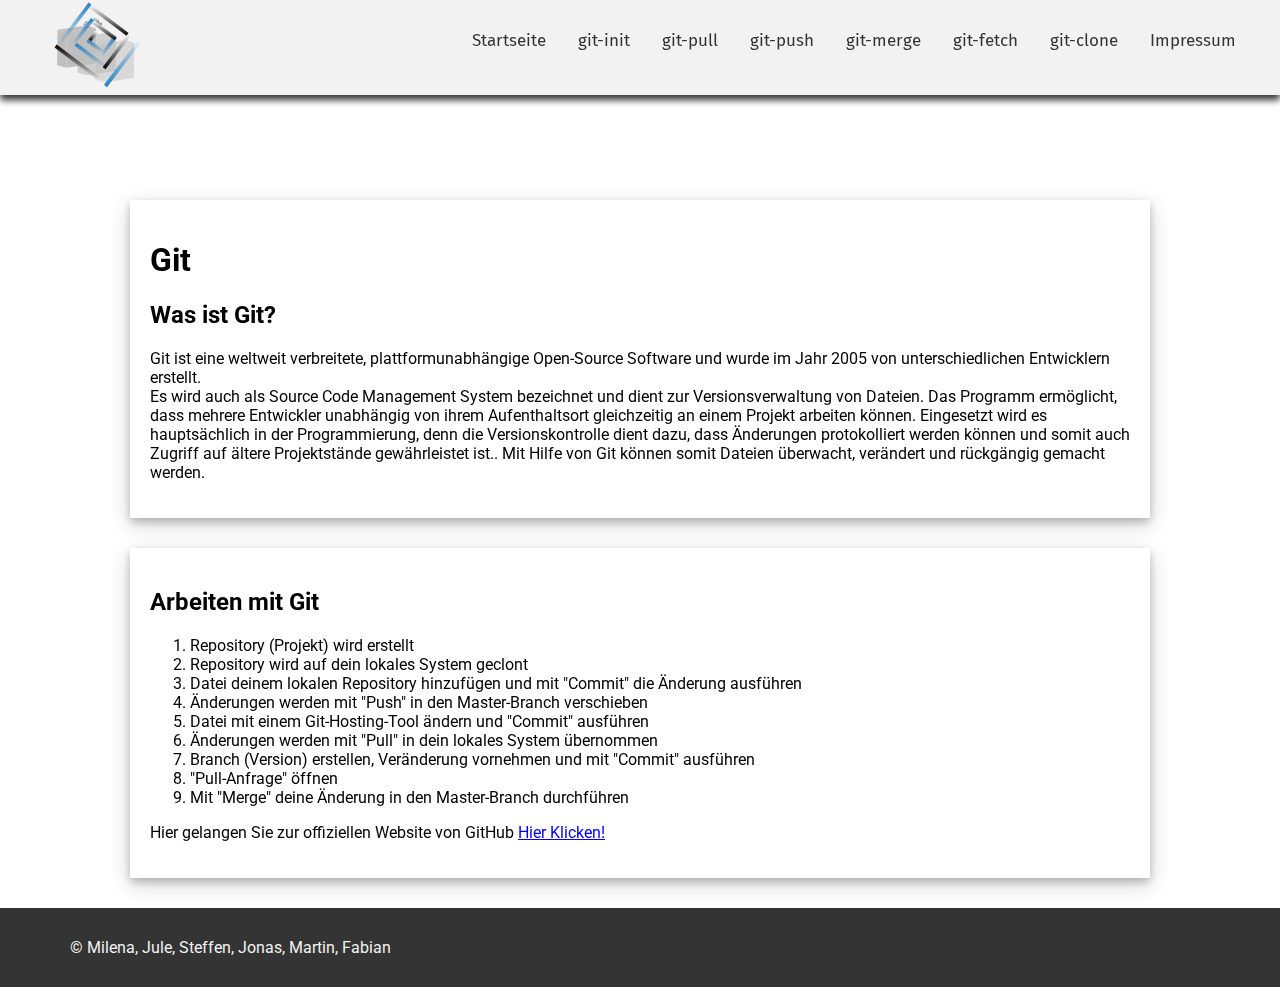
<file: index.html>
<!DOCTYPE html>
<html lang="de" dir="ltr">
  <head>
    <meta charset="utf-8">
    <link rel="stylesheet" href="main.css">
    <link href="https://unpkg.com/aos@2.3.1/dist/aos.css" rel="stylesheet">
    <script src="https://unpkg.com/aos@2.3.1/dist/aos.js"></script>

    <title>GIT Homepage</title>
  </head>

  <body>
  <script>
    AOS.init();
  </script>
    <header>

      <nav>
        <div class="logo"><img src="logo3.svg"></div>
        <ul>
         <li> <a href=index.html>Startseite</a></li>
          <li><a href=gitinit.html>git-init</a></li>
          <li> <a href=gitpull.html>git-pull</a></li>
          <li><a href=git.push.final.html>git-push</a></li>
          <li><a href=merge.html>git-merge</a></li>
          <li><a href=gitfetch.html>git-fetch</a></li>
          <li><a href=git-clone.html>git-clone</a></li>
          <li><a href=impressum.html>Impressum</a></li>
        </ul>
      </nav>

    </header>
    <div class="content">

      
      <div class="element" data-aos="zoom-in-left">
    <h1>Git</h1>
      <h2>Was ist Git?</h2>
        <p>
          Git ist eine weltweit verbreitete, plattformunabhängige Open-Source Software und wurde im Jahr 2005 von unterschiedlichen Entwicklern erstellt. <br>
          Es wird auch als Source Code Management System bezeichnet und dient zur Versionsverwaltung von Dateien. Das Programm ermöglicht, dass mehrere Entwickler unabhängig von ihrem Aufenthaltsort gleichzeitig an einem Projekt arbeiten können. Eingesetzt wird es hauptsächlich in der Programmierung, denn die Versionskontrolle dient dazu, dass Änderungen protokolliert werden können und somit auch Zugriff auf ältere Projektstände gewährleistet ist.. Mit Hilfe von Git können somit Dateien überwacht, verändert und rückgängig gemacht werden.
        </p>
      </div>
      <div class="element"data-aos="zoom-in-right">
      <h2>Arbeiten mit Git</h2>
        <ol>
          <li>Repository (Projekt) wird erstellt</li>
          <li>Repository wird auf dein lokales System geclont</li>
          <li>Datei deinem lokalen Repository hinzufügen und mit "Commit" die Änderung ausführen</li>
          <li>Änderungen werden mit "Push" in den Master-Branch verschieben</li>
          <li>Datei mit einem Git-Hosting-Tool ändern und "Commit" ausführen</li>
          <li>Änderungen werden mit "Pull" in dein lokales System übernommen</li>
          <li>Branch (Version) erstellen, Veränderung vornehmen und mit "Commit" ausführen</li>
          <li>"Pull-Anfrage" öffnen</li>
          <li>Mit "Merge" deine Änderung in den Master-Branch durchführen</li>
        </ol>
      <p>Hier gelangen Sie zur offiziellen Website von GitHub <a href="https://github.com/">Hier Klicken!</a></p>
    </div>
    </div>
  <footer>
    <span>© Milena, Jule, Steffen, Jonas, Martin, Fabian</span>
  </footer>

  </body>

</html>
</file>
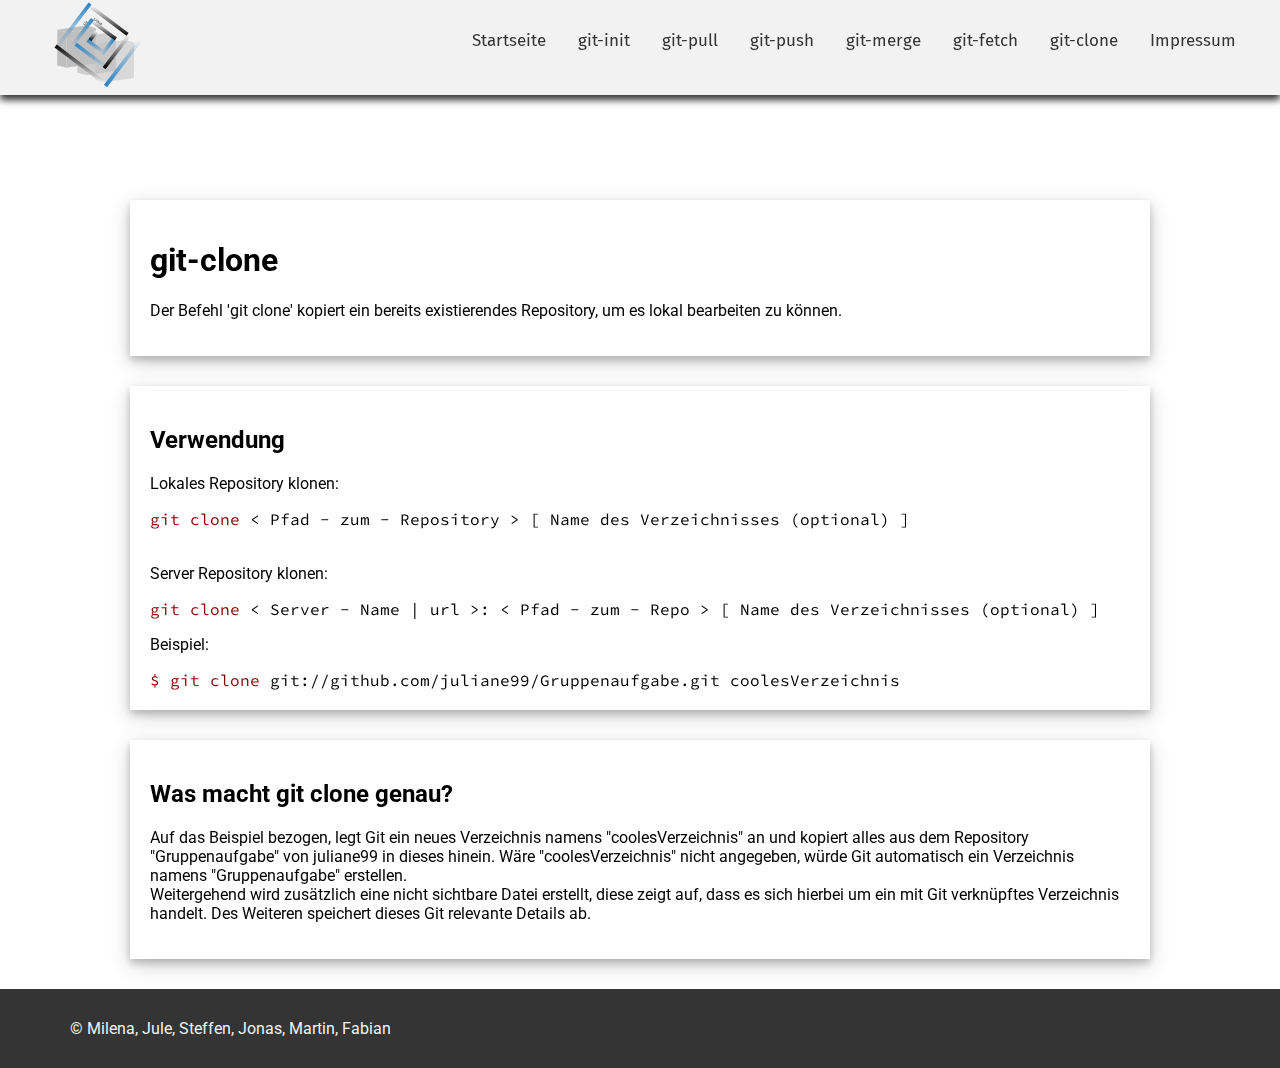
<file: git-clone.html>
<!DOCTYPE html>
<html>
<head>
    <link rel="stylesheet" href="main.css">
    <link href="https://unpkg.com/aos@2.3.1/dist/aos.css" rel="stylesheet">
    <script src="https://unpkg.com/aos@2.3.1/dist/aos.js"></script>
    <meta charset="utf-8">
    <title>GIT | CLONE</title>
    <head/>
<div>
<script>
    AOS.init();
</script>
<header>

    <nav>
        <div class="logo"><img src="logo3.svg"></div>
        <ul>
         <li> <a href=index.html>Startseite</a></li>
          <li><a href=gitinit.html>git-init</a></li>
          <li> <a href=gitpull.html>git-pull</a></li>
          <li><a href=git.push.final.html>git-push</a></li>
          <li><a href=merge.html>git-merge</a></li>
          <li><a href=gitfetch.html>git-fetch</a></li>
          <li><a href=git-clone.html>git-clone</a></li>
          <li><a href=impressum.html>Impressum</a></li>
        </ul>
      </nav>

</header>
<div class="content">
<div class="element" data-aos="zoom-in-left">

    <h1>git-clone</h1>

    <p>Der Befehl 'git clone' kopiert ein bereits existierendes Repository, um es lokal bearbeiten zu können. </p>
</div>

<div class="element" data-aos="zoom-in-right">
    <h2>Verwendung</h2>
    <p>Lokales Repository klonen:</p>
    <span class="code"><span class="red">git clone</span> < Pfad - zum - Repository > [ Name des Verzeichnisses (optional) ]</span><br><br>
    <p>Server Repository klonen:</p>
    <span class="code"><span class="red">git clone</span> < Server - Name | url >: < Pfad - zum - Repo >
[ Name des Verzeichnisses (optional) ]</span><br>
    <p>Beispiel:</p>
    <span class="code"><span class="red">$ git clone</span> git://github.com/juliane99/Gruppenaufgabe.git coolesVerzeichnis </span>
</div>

<div class="element" data-aos="zoom-in-left">
    <h2>Was macht git clone genau?</h2>
    <p>
        Auf das Beispiel bezogen, legt Git ein neues Verzeichnis namens "coolesVerzeichnis" an und kopiert alles aus dem Repository "Gruppenaufgabe" von juliane99 in dieses hinein. Wäre "coolesVerzeichnis" nicht angegeben, würde Git automatisch ein Verzeichnis namens "Gruppenaufgabe" erstellen.<br>
        Weitergehend wird zusätzlich eine nicht sichtbare Datei erstellt, diese zeigt auf, dass es sich hierbei um ein mit Git verknüpftes Verzeichnis handelt. Des Weiteren speichert dieses Git relevante Details ab.
    </p>

</div></div>
<footer>
    <span>© Milena, Jule, Steffen, Jonas, Martin, Fabian</span>
</footer>

</body>
</file>
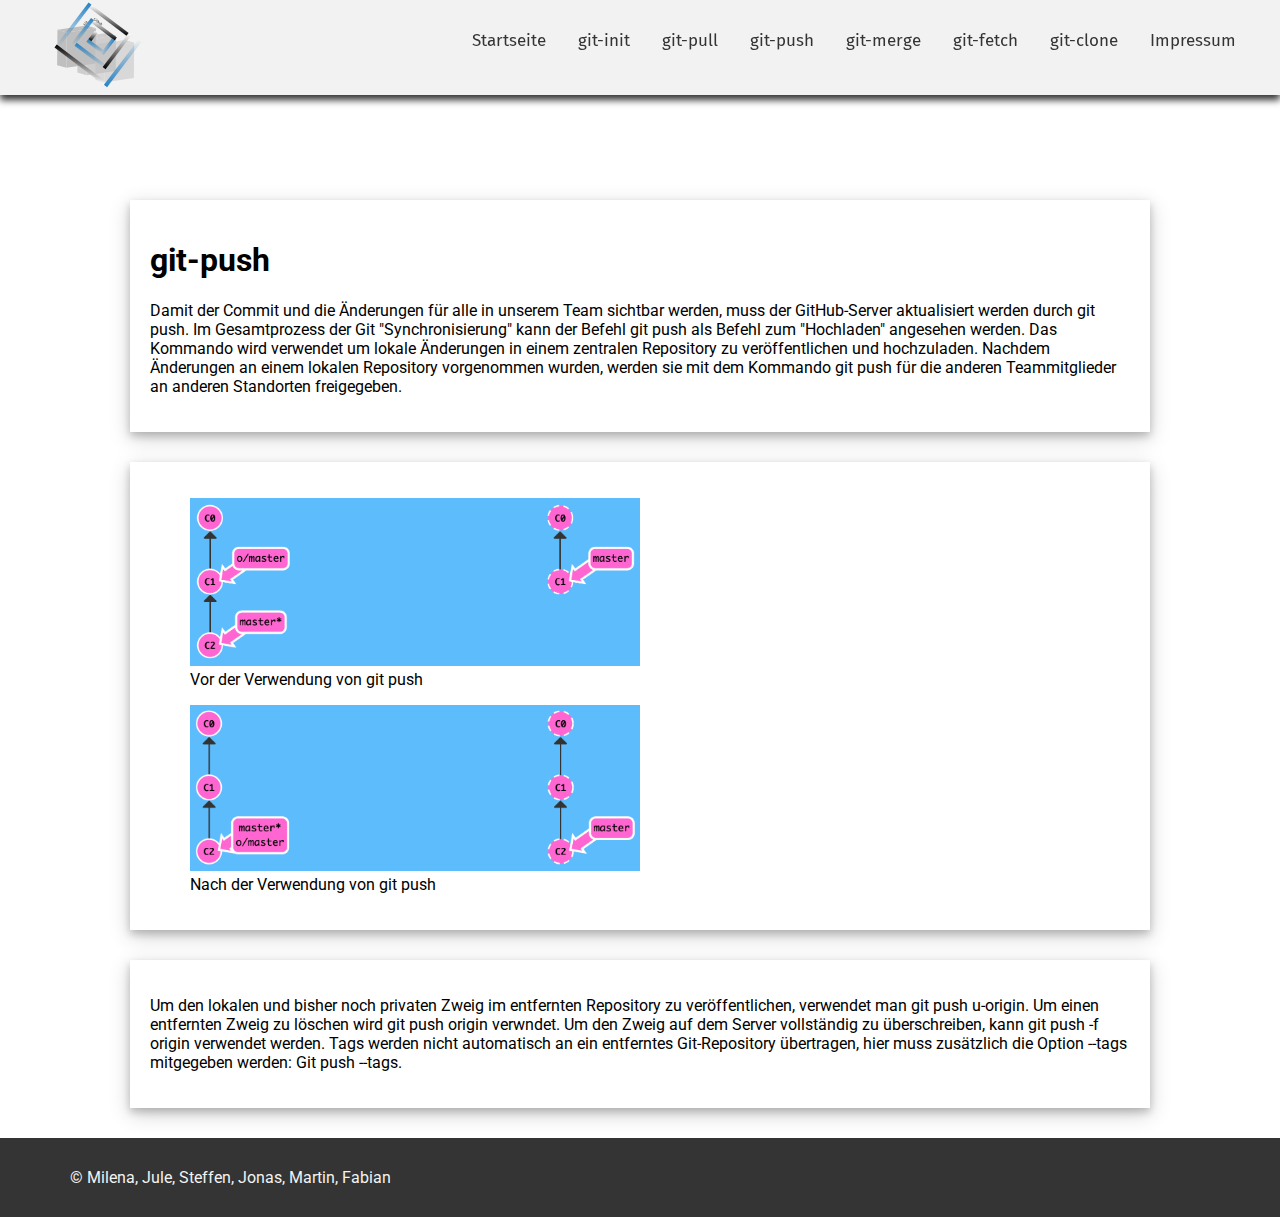
<file: git.push.final.html>
<!doctype html>
<html  lang="de" dir="ltr">
	<head>
		<meta charset="utf-8">
		<link rel="stylesheet" href="main.css">
        <link rel="stylesheet" href="main.scss">
        <link href="https://unpkg.com/aos@2.3.1/dist/aos.css" rel="stylesheet">
        <script src="https://unpkg.com/aos@2.3.1/dist/aos.js"></script>
		
		<title>git push</title>
	</head>

	<body>
		 <script>
            AOS.init();
        </script>

		<header>
			 <nav>
        <div class="logo"><img src="logo3.svg"></div>
        <ul>
         <li> <a href=index.html>Startseite</a></li>
          <li><a href=gitinit.html>git-init</a></li>
          <li> <a href=gitpull.html>git-pull</a></li>
          <li><a href=git.push.final.html>git-push</a></li>
          <li><a href=merge.html>git-merge</a></li>
          <li><a href=gitfetch.html>git-fetch</a></li>
          <li><a href=git-clone.html>git-clone</a></li>
          <li><a href=impressum.html>Impressum</a></li>
        </ul>
      </nav>
		</header>

		 <div class="content">

			<div class="element">
			<h1>git-push</h1>
				<p> Damit der Commit und die Änderungen für alle in unserem Team sichtbar werden, muss der GitHub-Server aktualisiert werden durch git push. Im Gesamtprozess der Git "Synchronisierung" kann der Befehl git push als Befehl zum "Hochladen" angesehen werden. Das Kommando wird verwendet um lokale Änderungen in einem zentralen Repository zu veröffentlichen und hochzuladen. Nachdem Änderungen an einem lokalen Repository vorgenommen wurden, werden sie mit dem Kommando git push für die anderen Teammitglieder an anderen Standorten freigegeben. </p>
			</div>
			<div class="element">

			<figure>
				<img alt="ohne Git push"   src="git push 1.png">
				<figcaption>Vor der Verwendung von git push</figcaption>
			</figure>

			<figure>
				<img alt="mit Git push"   src="git push 2.png">
				<figcaption>Nach der Verwendung von git push</figcaption>
			</figure>
				</div>
			
			<div class="element">

			<p> Um den lokalen und bisher noch privaten Zweig im entfernten Repository zu veröffentlichen, verwendet man git push u-origin. Um einen entfernten Zweig zu löschen wird git push origin verwndet. Um den Zweig auf dem Server vollständig zu überschreiben, kann git push -f origin verwendet werden. Tags werden nicht automatisch an ein entferntes Git-Repository übertragen, hier muss zusätzlich die Option --tags mitgegeben werden: Git push --tags.
			</p>
				</div>

		</div>
		<footer>
			<span>© Milena, Jule, Steffen, Jonas, Martin, Fabian</span>
		</footer>

	</body>

</html>
</file>
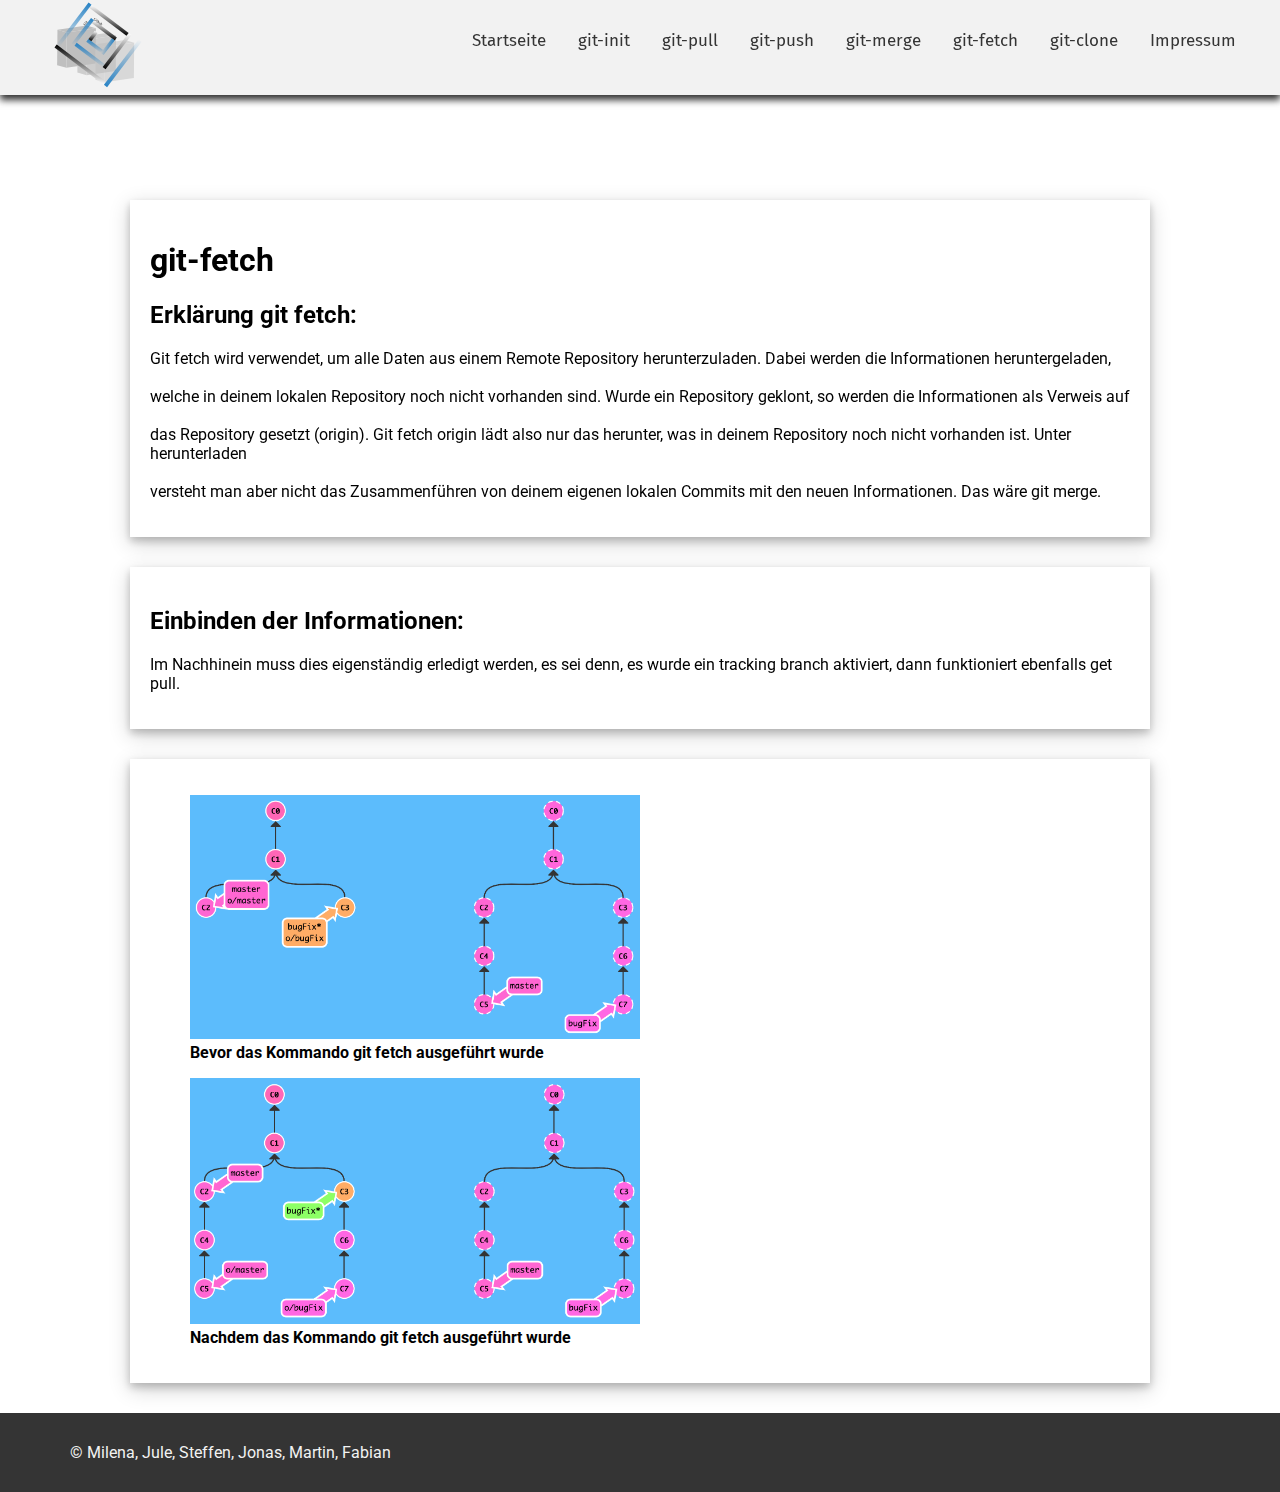
<file: gitfetch.html>
<!DOCTYPE html>
<html lang="de" dir="ltr">
    <head>
        <meta charset="utf-8">
        <title>git fetch</title>
        <link rel="stylesheet" href="main.css">
        <link rel="stylesheet" href="main.scss">
        <link href="https://unpkg.com/aos@2.3.1/dist/aos.css" rel="stylesheet">
        <script src="https://unpkg.com/aos@2.3.1/dist/aos.js"></script>
    </head>
    <body>

        <script>
            AOS.init();
        </script>

        <header>
            <nav>
        <div class="logo"><img src="logo3.svg"></div>
        <ul>
         <li> <a href=index.html>Startseite</a></li>
          <li><a href=gitinit.html>git-init</a></li>
          <li> <a href=gitpull.html>git-pull</a></li>
          <li><a href=git.push.final.html>git-push</a></li>
          <li><a href=merge.html>git-merge</a></li>
          <li><a href=gitfetch.html>git-fetch</a></li>
          <li><a href=git-clone.html>git-clone</a></li>
          <li><a href=impressum.html>Impressum</a></li>
        </ul>
      </nav>
        </header>

            <div class="content">

            <div class="element"data-aos="zoom-in-left">
                <h1>git-fetch</h1>
            <h2>Erklärung git fetch:</h2>
            <p>Git fetch wird verwendet, um alle Daten aus einem Remote Repository herunterzuladen. Dabei werden die Informationen heruntergeladen, <br><br>welche in deinem lokalen Repository noch nicht vorhanden sind. 
            Wurde ein Repository geklont, so werden die Informationen als Verweis auf <br><br> das Repository gesetzt (origin). 
            Git fetch origin lädt also nur das herunter, was in deinem Repository noch nicht vorhanden ist.
            Unter herunterladen <br><br> versteht man aber nicht das Zusammenführen von deinem eigenen lokalen Commits mit den neuen Informationen. Das wäre git merge. </p>
            <p></p>
            </div>
            
            <div class="element"data-aos="zoom-in-right">
            <h2>Einbinden der Informationen:</h2>
            <p>Im Nachhinein muss dies eigenständig erledigt werden, es sei denn, es wurde ein tracking branch aktiviert, dann funktioniert ebenfalls get pull. </p>
            </div>
       
            <div class="element">
            <figure>
                <img src="gitfetch1.png" alt="Ein Bild bevor das Kommando git fetch ausgeführt wurde">
                <figcaption><strong>Bevor das Kommando git fetch ausgeführt wurde</strong></figcaption>
                <p></p>
                <img src="gitfetch2.png" alt="Ein Bild nachdem das Kommando git fetch ausgeführt wurde">
                <figcaption><strong>Nachdem das Kommando git fetch ausgeführt wurde</strong></figcaption>
            </figure>

            </div>

            </div>
        <footer>
            <span>© Milena, Jule, Steffen, Jonas, Martin, Fabian</span>
        </footer>
        
    </body>
</html>
</file>
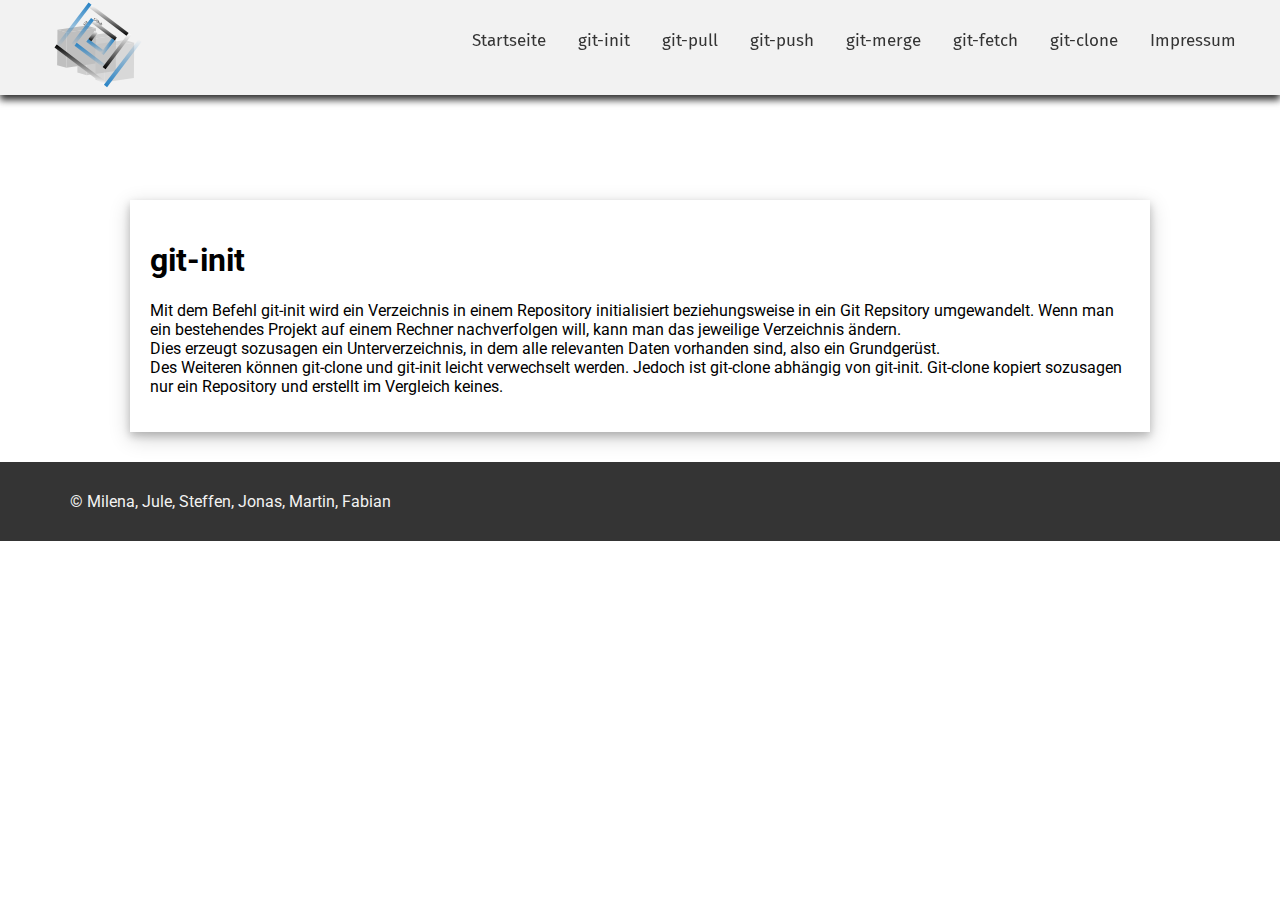
<file: gitinit.html>
<!DOCTYPE html>
<html >
<head>
	<link rel="stylesheet" href="main.css">
    <link href="https://unpkg.com/aos@2.3.1/dist/aos.css" rel="stylesheet">
   		<script src="https://unpkg.com/aos@2.3.1/dist/aos.js"></script>
	<meta charset="utf-8">
	<title>git init</title>
<head/>
<body>
<header>

	 <nav>
        <div class="logo"><img src="logo3.svg"></div>
        <ul>
         <li> <a href=index.html>Startseite</a></li>
          <li><a href=gitinit.html>git-init</a></li>
          <li> <a href=gitpull.html>git-pull</a></li>
          <li><a href=git.push.final.html>git-push</a></li>
          <li><a href=merge.html>git-merge</a></li>
          <li><a href=gitfetch.html>git-fetch</a></li>
          <li><a href=git-clone.html>git-clone</a></li>
          <li><a href=impressum.html>Impressum</a></li>
        </ul>
      </nav>
</header>
<div class="content">
<div class="element">
	<h1>git-init</h1>
	<p>
		Mit dem Befehl git-init wird ein Verzeichnis in einem Repository initialisiert beziehungsweise in ein Git Repsitory umgewandelt. 
		Wenn man ein bestehendes Projekt auf einem Rechner nachverfolgen will, kann man das jeweilige Verzeichnis ändern. 
		<br>
		Dies erzeugt sozusagen ein Unterverzeichnis, in dem alle relevanten Daten vorhanden sind, also ein Grundgerüst.
		<br>
		Des Weiteren können git-clone und git-init leicht verwechselt werden. Jedoch ist git-clone abhängig von git-init.
		Git-clone kopiert sozusagen nur ein Repository und erstellt im Vergleich keines. 
	</p>

</div>
</div>
<footer>
	<span>© Milena, Jule, Steffen, Jonas, Martin, Fabian</span>
</footer>

</body>
</file>
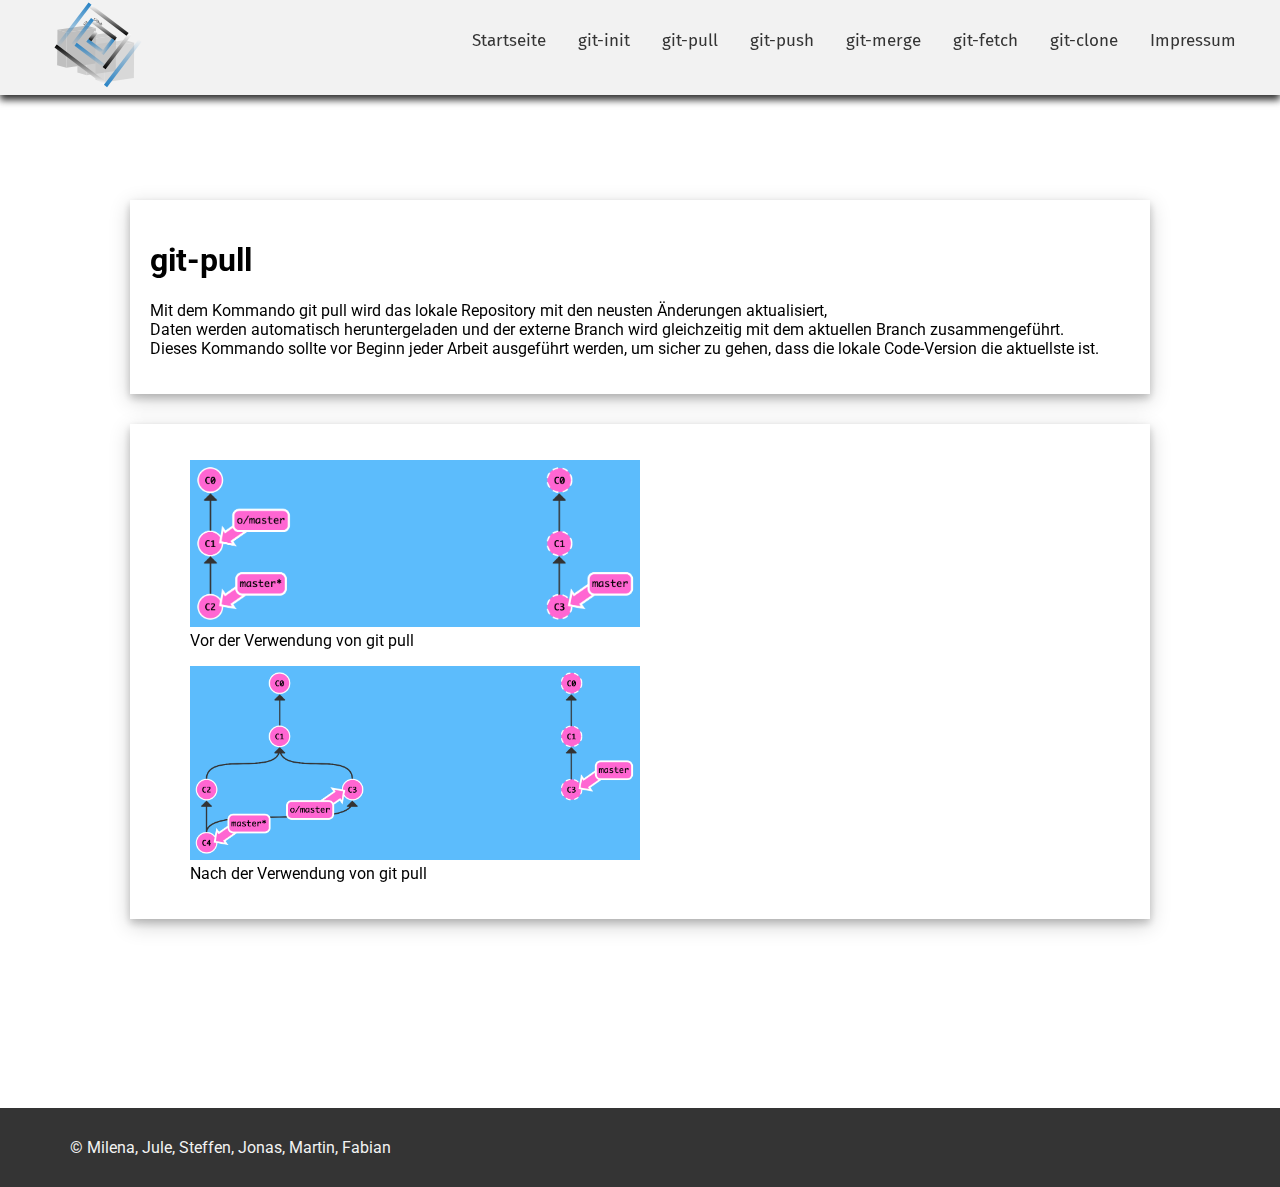
<file: gitpull.html>
<!DOCTYPE html>
<html>
	<head>

		<meta charset="utf-8">
		<link rel="stylesheet" href="main.css">
   		<link href="https://unpkg.com/aos@2.3.1/dist/aos.css" rel="stylesheet">
   		<script src="https://unpkg.com/aos@2.3.1/dist/aos.js"></script>
		
		<title>git pull</title>
		
	</head>

	<body>
	<script>
		AOS.init();
	</script>
		<header>
			 <nav>
        <div class="logo"><img src="logo3.svg"></div>
        <ul>
         <li> <a href=index.html>Startseite</a></li>
          <li><a href=gitinit.html>git-init</a></li>
          <li> <a href=gitpull.html>git-pull</a></li>
          <li><a href=git.push.final.html>git-push</a></li>
          <li><a href=merge.html>git-merge</a></li>
          <li><a href=gitfetch.html>git-fetch</a></li>
          <li><a href=git-clone.html>git-clone</a></li>
          <li><a href=impressum.html>Impressum</a></li>
        </ul>
      </nav>
		</header>

		<div class="content">
			<div class="element" data-aos="zoom-in-right">

				<h1>git-pull</h1>

					<p>Mit dem Kommando git pull wird das lokale Repository mit den neusten Änderungen aktualisiert, <br> Daten werden automatisch heruntergeladen und der externe Branch wird gleichzeitig mit dem aktuellen Branch zusammengeführt.<br> Dieses Kommando sollte vor Beginn jeder Arbeit ausgeführt werden, um sicher zu gehen, dass die lokale Code-Version die aktuellste ist. 
					</p>
			</div>

			<div class="element" data-aos="zoom-in-left">
				<figure>
						<img src="Abbildungsverzeichnis/git_pull_1.png" alt="ohne Git pull">
						<figcaption>Vor der Verwendung von git pull</figcaption>
				</figure>

				<figure>
						<img src="Abbildungsverzeichnis/git_pull_2.png" alt="mit Git pull">
					<figcaption>Nach der Verwendung von git pull</figcaption>
				</figure>
			</div>

			<div class="element" data-aos="zoom-in-right">
					<br> <p>Der Befehl git pull ist eigentlich eine Kombination aus den zwei weiteren Befehlen git fetch und git merge. Zuallererst führt git pull einen git fetch aus. Sobald die Inhalte heruntergeladen sind, tritt git pull in einen merge Workflow ein.</p>

			</div>

		</div>

		<footer>
			<span>© Milena, Jule, Steffen, Jonas, Martin, Fabian</span>
		</footer>

	</body>

</html>
</file>
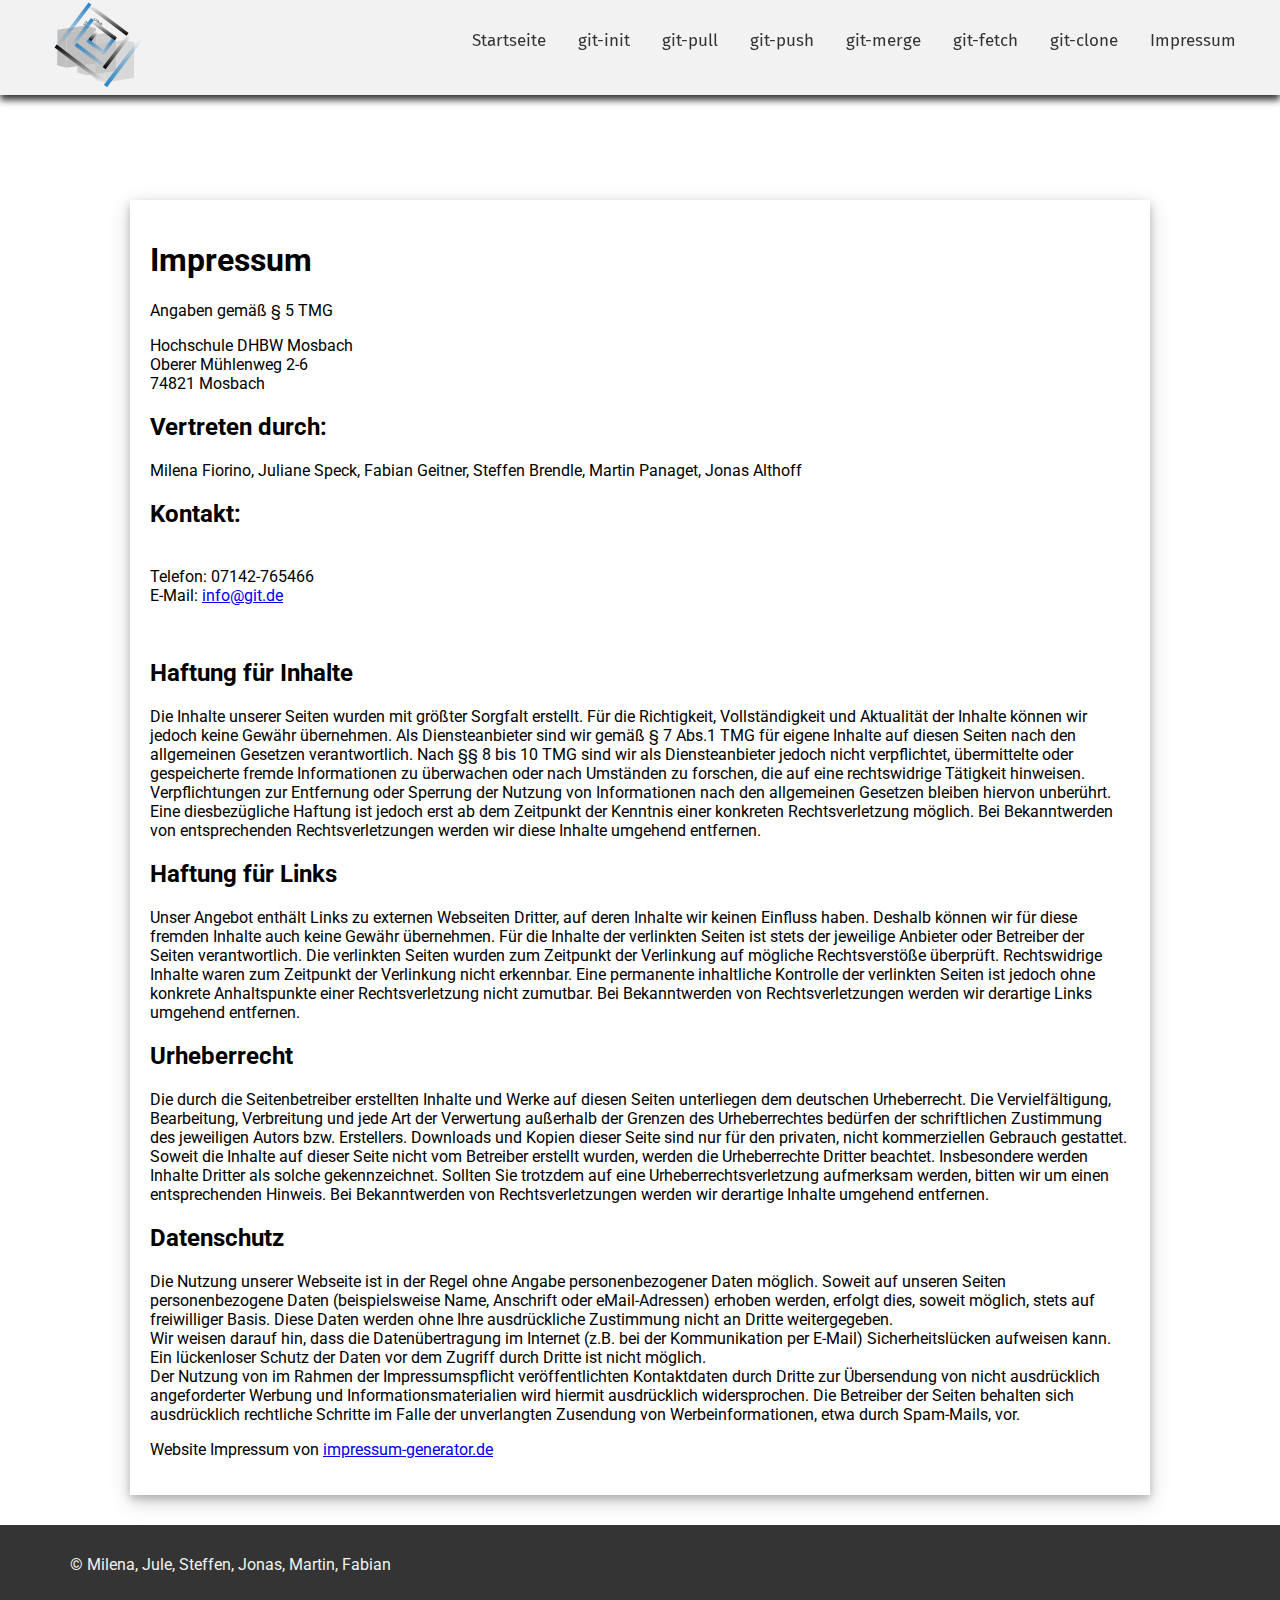
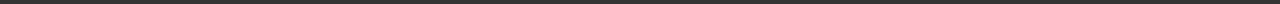
<file: impressum.html>
<!DOCTYPE html>
<html>
	<head>

		<meta charset="utf-8">
		<link rel="stylesheet" href="main.css">
   		<link href="https://unpkg.com/aos@2.3.1/dist/aos.css" rel="stylesheet">
   		<script src="https://unpkg.com/aos@2.3.1/dist/aos.js"></script>
		
		<title>Impressum</title>
		
	</head>
	<body>

		<header>
			 <nav>
        <div class="logo"><img src="logo3.svg"></div>
        <ul>
         <li> <a href=index.html>Startseite</a></li>
          <li><a href=gitinit.html>git-init</a></li>
          <li> <a href=gitpull.html>git-pull</a></li>
          <li><a href=git.push.final.html>git-push</a></li>
          <li><a href=merge.html>git-merge</a></li>
          <li><a href=gitfetch.html>git-fetch</a></li>
          <li><a href=git-clone.html>git-clone</a></li>
          <li><a href=impressum.html>Impressum</a></li>
        </ul>
      </nav>
		</header>

		<div class="content">
			<div class="element">
			<div class='impressum'>
				<h1>Impressum</h1>
					<p>Angaben gemäß § 5 TMG</p>
						<p>Hochschule DHBW Mosbach <br> Oberer Mühlenweg 2-6<br> 74821 Mosbach <br> </p>

					<h2>Vertreten durch: </h2> Milena Fiorino, Juliane Speck, Fabian Geitner, Steffen Brendle, Martin Panaget, Jonas Althoff<br></p>

					<h2>Kontakt:</h2> 
							<br>Telefon: 07142-765466<br>E-Mail: <a href='mailto:info@git.de'>info@git.de</a></br></p><br>

					<h2>Haftung für Inhalte</h2>
						<p>Die Inhalte unserer Seiten wurden mit größter Sorgfalt erstellt. Für die Richtigkeit, Vollständigkeit und Aktualität der Inhalte können wir jedoch keine Gewähr übernehmen. Als Diensteanbieter sind wir gemäß § 7 Abs.1 TMG für eigene Inhalte auf diesen Seiten nach den allgemeinen Gesetzen verantwortlich. Nach §§ 8 bis 10 TMG sind wir als Diensteanbieter jedoch nicht verpflichtet, übermittelte oder gespeicherte fremde Informationen zu überwachen oder nach Umständen zu forschen, die auf eine rechtswidrige Tätigkeit hinweisen. Verpflichtungen zur Entfernung oder Sperrung der Nutzung von Informationen nach den allgemeinen Gesetzen bleiben hiervon unberührt. Eine diesbezügliche Haftung ist jedoch erst ab dem Zeitpunkt der Kenntnis einer konkreten Rechtsverletzung möglich. Bei Bekanntwerden von entsprechenden Rechtsverletzungen werden wir diese Inhalte umgehend entfernen.</p>
					<h2>Haftung für Links</h2>
						<p>Unser Angebot enthält Links zu externen Webseiten Dritter, auf deren Inhalte wir keinen Einfluss haben. Deshalb können wir für diese fremden Inhalte auch keine Gewähr übernehmen. Für die Inhalte der verlinkten Seiten ist stets der jeweilige Anbieter oder Betreiber der Seiten verantwortlich. Die verlinkten Seiten wurden zum Zeitpunkt der Verlinkung auf mögliche Rechtsverstöße überprüft. Rechtswidrige Inhalte waren zum Zeitpunkt der Verlinkung nicht erkennbar. Eine permanente inhaltliche Kontrolle der verlinkten Seiten ist jedoch ohne konkrete Anhaltspunkte einer Rechtsverletzung nicht zumutbar. Bei Bekanntwerden von Rechtsverletzungen werden wir derartige Links umgehend entfernen.</p>
					<h2>Urheberrecht</h2>
						<p>Die durch die Seitenbetreiber erstellten Inhalte und Werke auf diesen Seiten unterliegen dem deutschen Urheberrecht. Die Vervielfältigung, Bearbeitung, Verbreitung und jede Art der Verwertung außerhalb der Grenzen des Urheberrechtes bedürfen der schriftlichen Zustimmung des jeweiligen Autors bzw. Erstellers. Downloads und Kopien dieser Seite sind nur für den privaten, nicht kommerziellen Gebrauch gestattet. Soweit die Inhalte auf dieser Seite nicht vom Betreiber erstellt wurden, werden die Urheberrechte Dritter beachtet. Insbesondere werden Inhalte Dritter als solche gekennzeichnet. Sollten Sie trotzdem auf eine Urheberrechtsverletzung aufmerksam werden, bitten wir um einen entsprechenden Hinweis. Bei Bekanntwerden von Rechtsverletzungen werden wir derartige Inhalte umgehend entfernen.</p>
					<h2>Datenschutz</h2>
						<p>Die Nutzung unserer Webseite ist in der Regel ohne Angabe personenbezogener Daten möglich. Soweit auf unseren Seiten personenbezogene Daten (beispielsweise Name, Anschrift oder eMail-Adressen) erhoben werden, erfolgt dies, soweit möglich, stets auf freiwilliger Basis. Diese Daten werden ohne Ihre ausdrückliche Zustimmung nicht an Dritte weitergegeben. <br>
						Wir weisen darauf hin, dass die Datenübertragung im Internet (z.B. bei der Kommunikation per E-Mail) Sicherheitslücken aufweisen kann. Ein lückenloser Schutz der Daten vor dem Zugriff durch Dritte ist nicht möglich. <br>
						Der Nutzung von im Rahmen der Impressumspflicht veröffentlichten Kontaktdaten durch Dritte zur Übersendung von nicht ausdrücklich angeforderter Werbung und Informationsmaterialien wird hiermit ausdrücklich widersprochen. Die Betreiber der Seiten behalten sich ausdrücklich rechtliche Schritte im Falle der unverlangten Zusendung von Werbeinformationen, etwa durch Spam-Mails, vor.</p>

						<p>Website Impressum von <a href="https://www.impressum-generator.de">impressum-generator.de</a></p>
			</div>
		</div>
		</div>
		
		<footer>
			<span>© Milena, Jule, Steffen, Jonas, Martin, Fabian</span>
		</footer>

	</body>

</html>
</file>
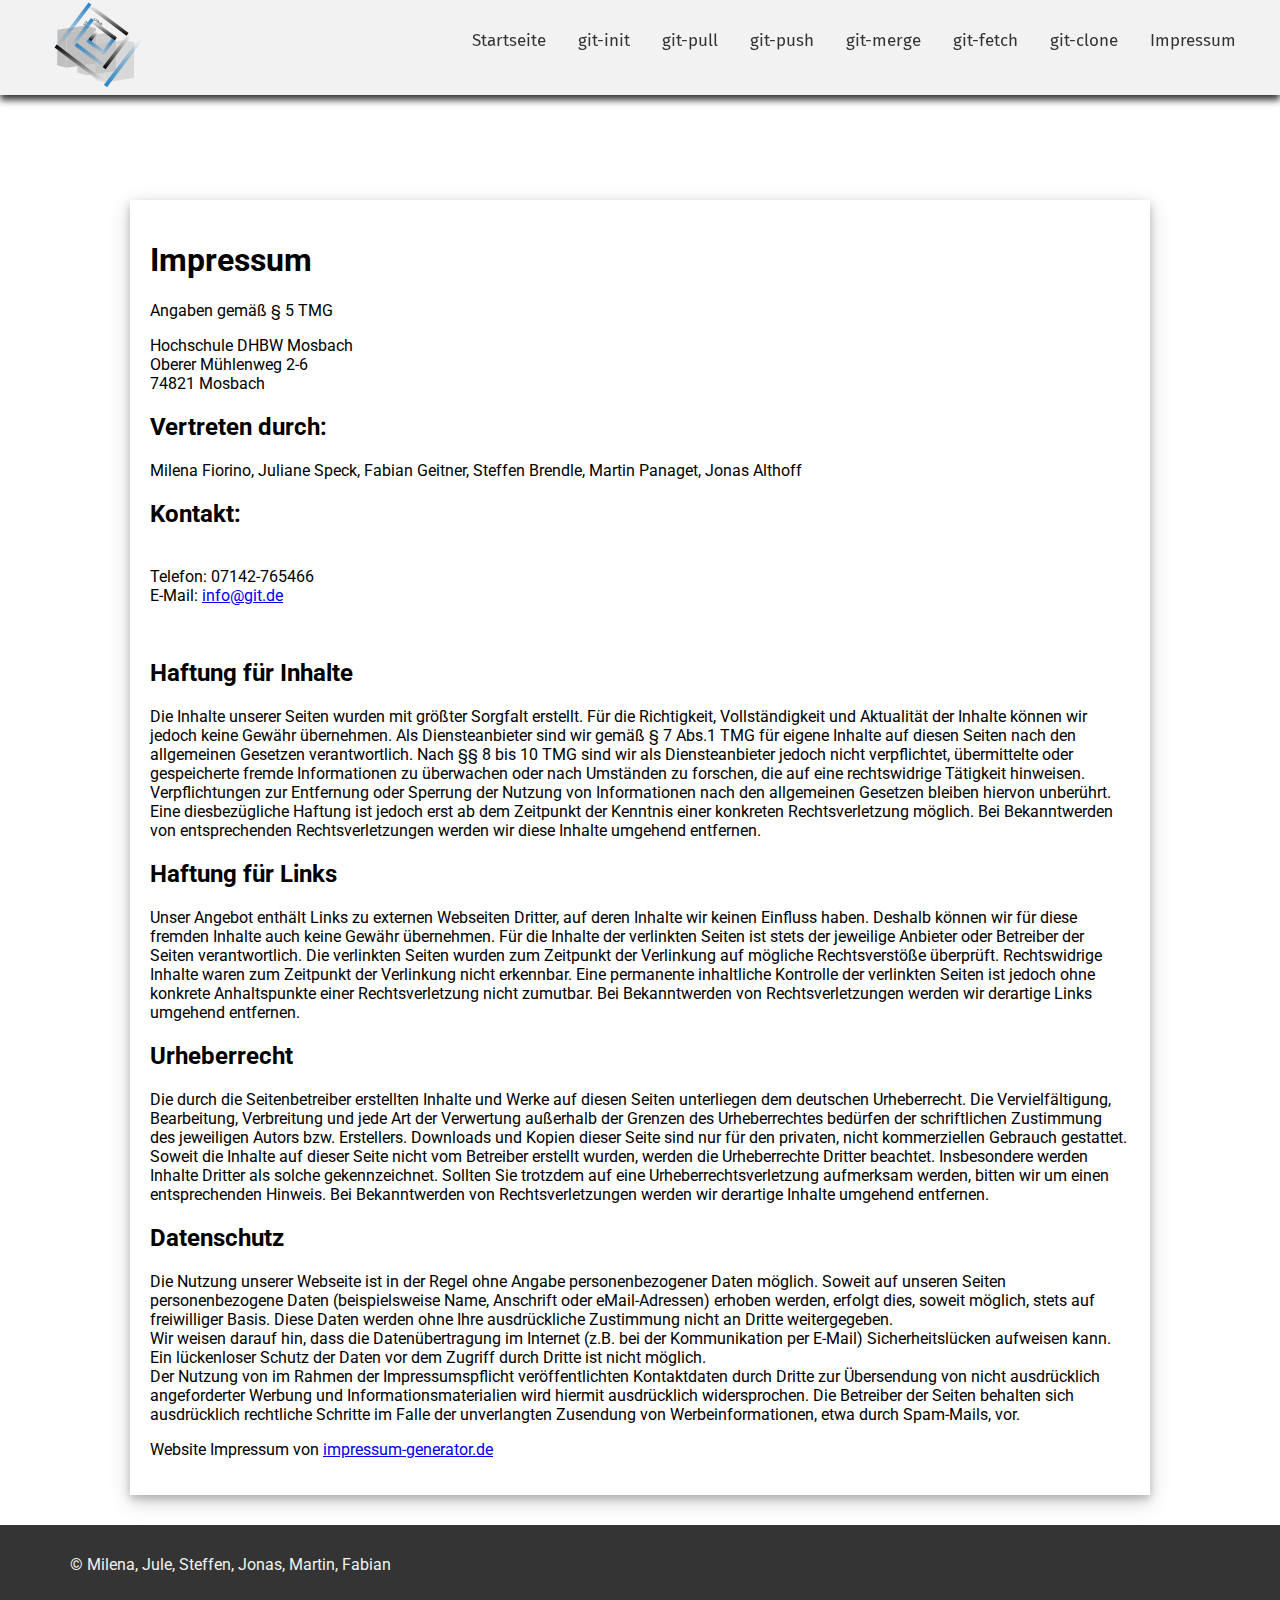
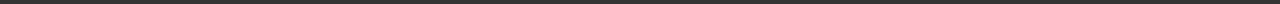
<file: Impressum.html>
<!DOCTYPE html>
<html>
	<head>

		<meta charset="utf-8">
		<link rel="stylesheet" href="main.css">
   		<link href="https://unpkg.com/aos@2.3.1/dist/aos.css" rel="stylesheet">
   		<script src="https://unpkg.com/aos@2.3.1/dist/aos.js"></script>
		
		<title>Impressum</title>
		
	</head>
	<body>

		<header>
			 <nav>
        <div class="logo"><img src="logo3.svg"></div>
        <ul>
         <li> <a href=index.html>Startseite</a></li>
          <li><a href=gitinit.html>git-init</a></li>
          <li> <a href=gitpull.html>git-pull</a></li>
          <li><a href=git.push.final.html>git-push</a></li>
          <li><a href=merge.html>git-merge</a></li>
          <li><a href=gitfetch.html>git-fetch</a></li>
          <li><a href=git-clone.html>git-clone</a></li>
          <li><a href=impressum.html>Impressum</a></li>
        </ul>
      </nav>
		</header>

		<div class="content">
			<div class="element">
			<div class='impressum'>
				<h1>Impressum</h1>
					<p>Angaben gemäß § 5 TMG</p>
						<p>Hochschule DHBW Mosbach <br> Oberer Mühlenweg 2-6<br> 74821 Mosbach <br> </p>

					<h2>Vertreten durch: </h2> Milena Fiorino, Juliane Speck, Fabian Geitner, Steffen Brendle, Martin Panaget, Jonas Althoff<br></p>

					<h2>Kontakt:</h2> 
							<br>Telefon: 07142-765466<br>E-Mail: <a href='mailto:info@git.de'>info@git.de</a></br></p><br>

					<h2>Haftung für Inhalte</h2>
						<p>Die Inhalte unserer Seiten wurden mit größter Sorgfalt erstellt. Für die Richtigkeit, Vollständigkeit und Aktualität der Inhalte können wir jedoch keine Gewähr übernehmen. Als Diensteanbieter sind wir gemäß § 7 Abs.1 TMG für eigene Inhalte auf diesen Seiten nach den allgemeinen Gesetzen verantwortlich. Nach §§ 8 bis 10 TMG sind wir als Diensteanbieter jedoch nicht verpflichtet, übermittelte oder gespeicherte fremde Informationen zu überwachen oder nach Umständen zu forschen, die auf eine rechtswidrige Tätigkeit hinweisen. Verpflichtungen zur Entfernung oder Sperrung der Nutzung von Informationen nach den allgemeinen Gesetzen bleiben hiervon unberührt. Eine diesbezügliche Haftung ist jedoch erst ab dem Zeitpunkt der Kenntnis einer konkreten Rechtsverletzung möglich. Bei Bekanntwerden von entsprechenden Rechtsverletzungen werden wir diese Inhalte umgehend entfernen.</p>
					<h2>Haftung für Links</h2>
						<p>Unser Angebot enthält Links zu externen Webseiten Dritter, auf deren Inhalte wir keinen Einfluss haben. Deshalb können wir für diese fremden Inhalte auch keine Gewähr übernehmen. Für die Inhalte der verlinkten Seiten ist stets der jeweilige Anbieter oder Betreiber der Seiten verantwortlich. Die verlinkten Seiten wurden zum Zeitpunkt der Verlinkung auf mögliche Rechtsverstöße überprüft. Rechtswidrige Inhalte waren zum Zeitpunkt der Verlinkung nicht erkennbar. Eine permanente inhaltliche Kontrolle der verlinkten Seiten ist jedoch ohne konkrete Anhaltspunkte einer Rechtsverletzung nicht zumutbar. Bei Bekanntwerden von Rechtsverletzungen werden wir derartige Links umgehend entfernen.</p>
					<h2>Urheberrecht</h2>
						<p>Die durch die Seitenbetreiber erstellten Inhalte und Werke auf diesen Seiten unterliegen dem deutschen Urheberrecht. Die Vervielfältigung, Bearbeitung, Verbreitung und jede Art der Verwertung außerhalb der Grenzen des Urheberrechtes bedürfen der schriftlichen Zustimmung des jeweiligen Autors bzw. Erstellers. Downloads und Kopien dieser Seite sind nur für den privaten, nicht kommerziellen Gebrauch gestattet. Soweit die Inhalte auf dieser Seite nicht vom Betreiber erstellt wurden, werden die Urheberrechte Dritter beachtet. Insbesondere werden Inhalte Dritter als solche gekennzeichnet. Sollten Sie trotzdem auf eine Urheberrechtsverletzung aufmerksam werden, bitten wir um einen entsprechenden Hinweis. Bei Bekanntwerden von Rechtsverletzungen werden wir derartige Inhalte umgehend entfernen.</p>
					<h2>Datenschutz</h2>
						<p>Die Nutzung unserer Webseite ist in der Regel ohne Angabe personenbezogener Daten möglich. Soweit auf unseren Seiten personenbezogene Daten (beispielsweise Name, Anschrift oder eMail-Adressen) erhoben werden, erfolgt dies, soweit möglich, stets auf freiwilliger Basis. Diese Daten werden ohne Ihre ausdrückliche Zustimmung nicht an Dritte weitergegeben. <br>
						Wir weisen darauf hin, dass die Datenübertragung im Internet (z.B. bei der Kommunikation per E-Mail) Sicherheitslücken aufweisen kann. Ein lückenloser Schutz der Daten vor dem Zugriff durch Dritte ist nicht möglich. <br>
						Der Nutzung von im Rahmen der Impressumspflicht veröffentlichten Kontaktdaten durch Dritte zur Übersendung von nicht ausdrücklich angeforderter Werbung und Informationsmaterialien wird hiermit ausdrücklich widersprochen. Die Betreiber der Seiten behalten sich ausdrücklich rechtliche Schritte im Falle der unverlangten Zusendung von Werbeinformationen, etwa durch Spam-Mails, vor.</p>

						<p>Website Impressum von <a href="https://www.impressum-generator.de">impressum-generator.de</a></p>
			</div>
		</div>
		</div>
		
		<footer>
			<span>© Milena, Jule, Steffen, Jonas, Martin, Fabian</span>
		</footer>

	</body>

</html>
</file>
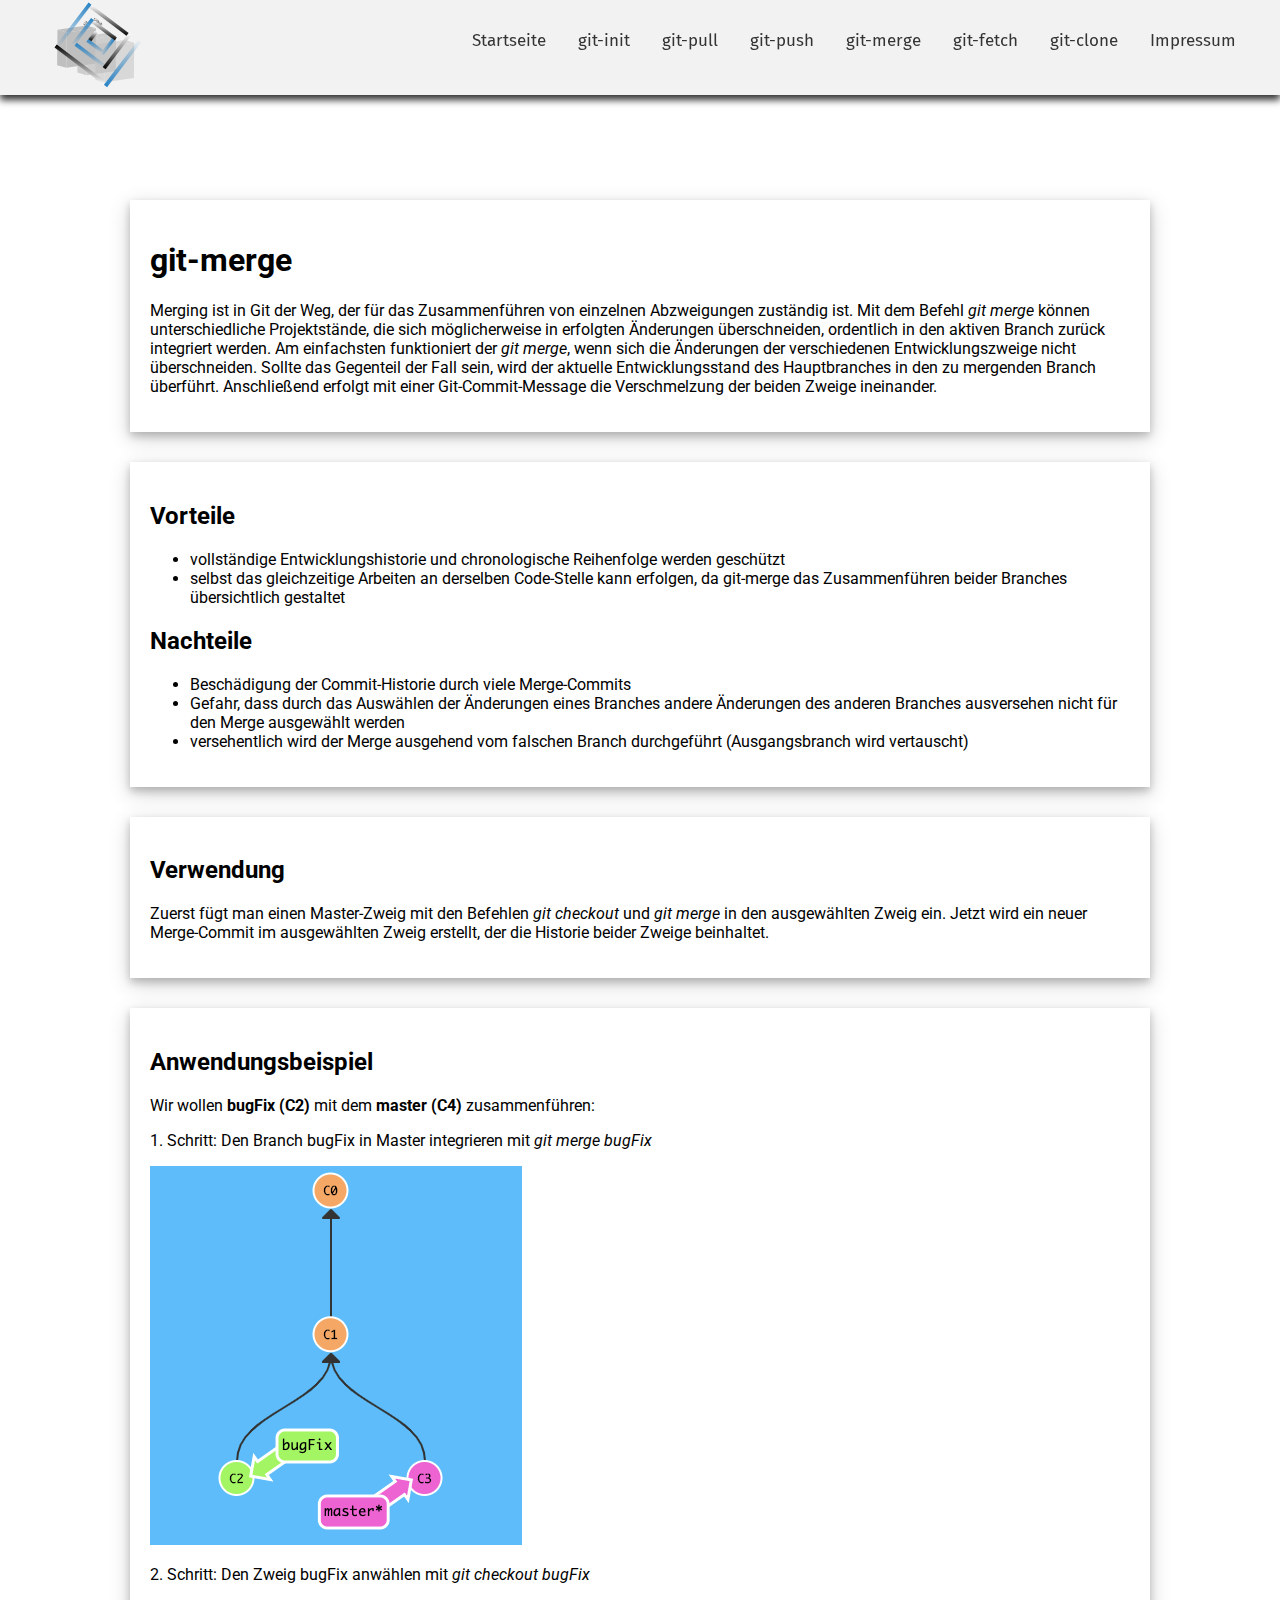
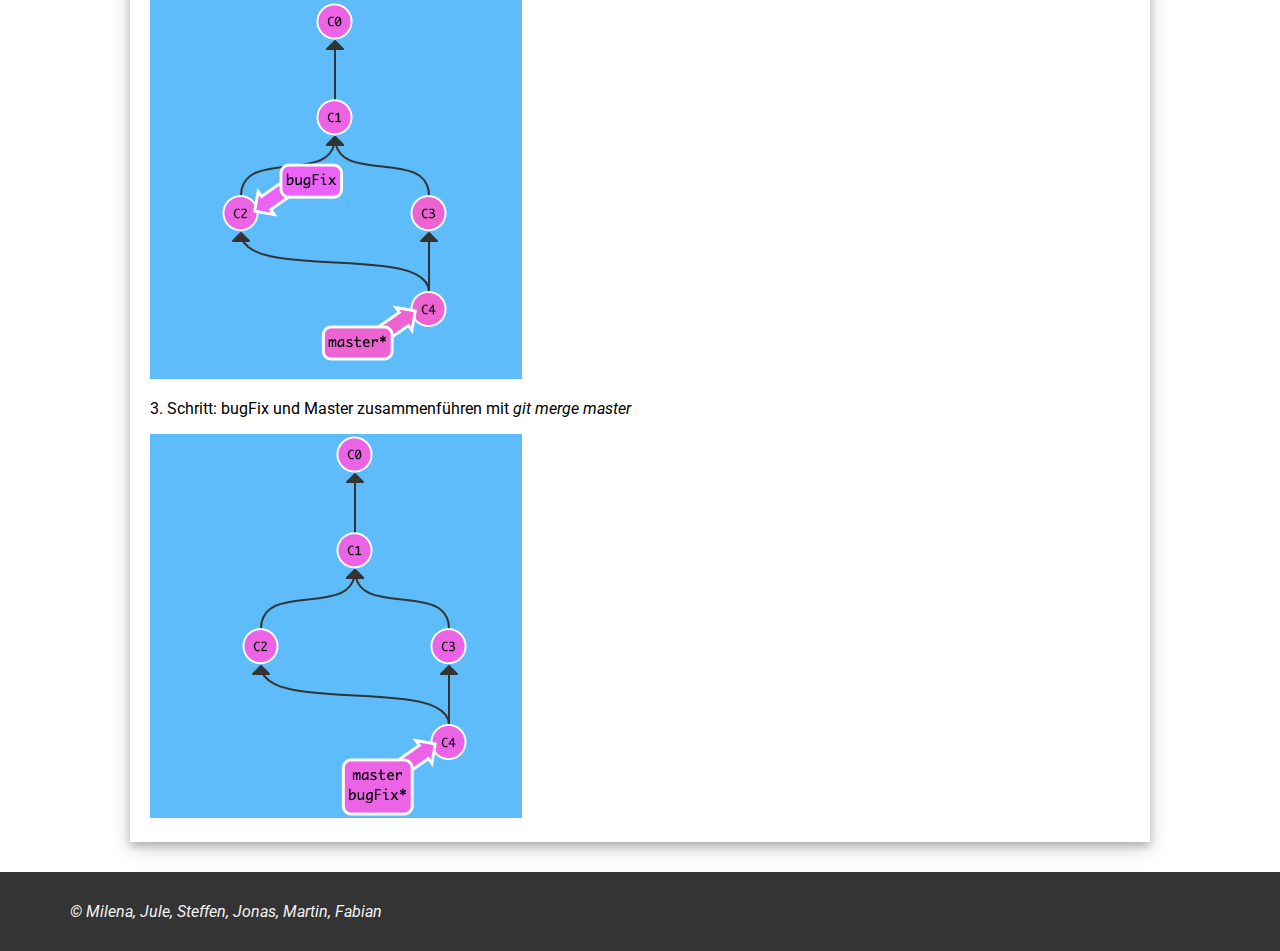
<file: merge.html>
<!DOCTYPE html>
<html lang="de" dir="ltr">
  <head>
    <meta charset="utf-8">
    <link rel="stylesheet" href="main.css">
    <link href="https://unpkg.com/aos@2.3.1/dist/aos.css" rel="stylesheet">
    <script src="https://unpkg.com/aos@2.3.1/dist/aos.js"></script>
    <title>git merge</title>
  </head>

  <body>
    <header>

       <nav>
        <div class="logo"><img src="logo3.svg"></div>
        <ul>
         <li> <a href=index.html>Startseite</a></li>
          <li><a href=gitinit.html>git-init</a></li>
          <li> <a href=gitpull.html>git-pull</a></li>
          <li><a href=git.push.final.html>git-push</a></li>
          <li><a href=merge.html>git-merge</a></li>
          <li><a href=gitfetch.html>git-fetch</a></li>
          <li><a href=git-clone.html>git-clone</a></li>
          <li><a href=impressum.html>Impressum</a></li>
        </ul>
      </nav>

    </header>
    <div class="content">

<div class="element">

    <h1>git-merge</h1>
      <p>Merging ist in Git der Weg, der für das Zusammenführen von einzelnen Abzweigungen zuständig ist. Mit dem Befehl <em>git merge</em> können unterschiedliche Projektstände, die sich möglicherweise in erfolgten Änderungen überschneiden, ordentlich in den aktiven Branch zurück integriert werden. Am einfachsten funktioniert der <em>git merge</em>, wenn sich die Änderungen der verschiedenen Entwicklungszweige nicht überschneiden. Sollte das Gegenteil der Fall sein, wird der aktuelle Entwicklungsstand des Hauptbranches in den zu mergenden Branch überführt. Anschließend erfolgt mit einer Git-Commit-Message die Verschmelzung der beiden Zweige ineinander.
      </p>

</div>

    <div class="element">
      <div class="Vor/Nachteile">
        <h2>Vorteile</h2>
          <ul>
            <li>vollständige Entwicklungshistorie und chronologische Reihenfolge werden geschützt</li>
            <li>selbst das gleichzeitige Arbeiten an derselben Code-Stelle kann erfolgen, da git-merge das Zusammenführen beider Branches übersichtlich gestaltet</li>
          </ul>
        <h2>Nachteile</h2>
        <ul>
          <li>Beschädigung der Commit-Historie durch viele Merge-Commits</li>
          <li>Gefahr, dass durch das Auswählen der Änderungen eines Branches andere Änderungen des anderen Branches ausversehen nicht für den Merge ausgewählt werden</li>
          <li>versehentlich wird der Merge ausgehend vom falschen Branch durchgeführt (Ausgangsbranch wird vertauscht)</li>
        </ul>
      </div>
    </div>


        <div class="element">
        <h2>Verwendung</h2>
          <p>Zuerst fügt man einen Master-Zweig mit den Befehlen <em>git checkout</em> und <em>git merge</em> in den ausgewählten Zweig ein. Jetzt wird ein neuer Merge-Commit im ausgewählten Zweig erstellt, der die Historie beider Zweige beinhaltet.</p>
        </div>

        <div class="element">
          <h2>Anwendungsbeispiel</h2>
            <p>Wir wollen <strong>bugFix (C2)</strong> mit dem <strong>master (C4)</strong> zusammenführen:</p>
              <p>1. Schritt: Den Branch bugFix in Master integrieren mit <em>git merge bugFix</em></p>
                <img src="Abbildungsverzeichnis/schritt1.png" alt="Schritt1">
              <p>2.	Schritt: Den Zweig bugFix anwählen mit <em>git checkout bugFix</em></p>
                <img src="Abbildungsverzeichnis/schritt2.png" alt="Schritt2">
              <p>3.	Schritt: bugFix und Master zusammenführen mit <em>git merge master<em></p>
                <img src="Abbildungsverzeichnis/schritt3.png" alt="Schritt3">
        </div>


    </div>
    <footer>
        <span>© Milena, Jule, Steffen, Jonas, Martin, Fabian</span>
    </footer>

  </body>

</html>
</file>
<file: main.css>
/* FONT IMPORTED */
/* Fira Sans */
@import url("https://fonts.googleapis.com/css?family=Fira+Sans");
@import url("https://fonts.googleapis.com/css?family=Roboto&display=swap");
@import url("https://fonts.googleapis.com/css?family=Source+Code+Pro&display=swap");
#container {
  width: 100%;
  display: inline-block;
}

/** HEADER */
/** NAVIGATION BAR */
body {
  overflow-x: hidden;
  margin: 0px;
  font-family: "Roboto", sans-serif;
}
body figure img {
  width: 50%;
}
body header {
  margin-top: 200px;
}
body nav {
  z-index: 9;
  display: block;
  overflow: hidden;
  background-color: #f2f2f2;
  position: fixed;
  top: 0;
  width: 100%;
  box-shadow: 0px 5px 7px #343434;
}
body nav .logo {
  width: 100px;
  float: left;
  margin-left: 50px;
}
body nav ul {
  float: right;
  text-align: center;
  list-style-type: none;
  list-style-type: none;
  margin: 0;
  padding: 30px;
  height: auto;
}
body nav ul li {
  display: inline;
  font-family: "Fira Sans", sans-serif;
  font-size: 17px;
}
body nav ul li a {
  display: inline;
  font-family: "Fira Sans", sans-serif;
  font-size: 17px;
  color: #343434;
  text-decoration: none;
  padding: 14px;
  border-radius: 25px;
  -webkit-transition: background-color 500ms;
  /* For Safari 3.1 to 6.0 */
  transition: background-color 500ms;
}
body nav ul li a:hover {
  color: #f2f2f2;
  background-color: #1F6DBB;
}
body .content {
  padding: 0 100px;
}
body footer {
  width: 100%;
  padding: 30px;
  background-color: #343434;
}
body footer span {
  padding: 0px 40px 0px 40px;
  color: #f2f2f2;
}
body .element {
  padding: 20px;
  margin: 30px;
  border: #343434 3px;
  box-shadow: 0 4px 8px 0 rgba(0, 0, 0, 0.2), 0 6px 20px 0 rgba(0, 0, 0, 0.19);
  transition: transform 100ms;
}
body .element:hover {
  transform: scale(1.011);
}
body .code {
  font-family: "Source Code Pro", monospace;
  color: black;
}
body .code .red {
  color: darkred;
}

/*# sourceMappingURL=main.css.map */
</file>
